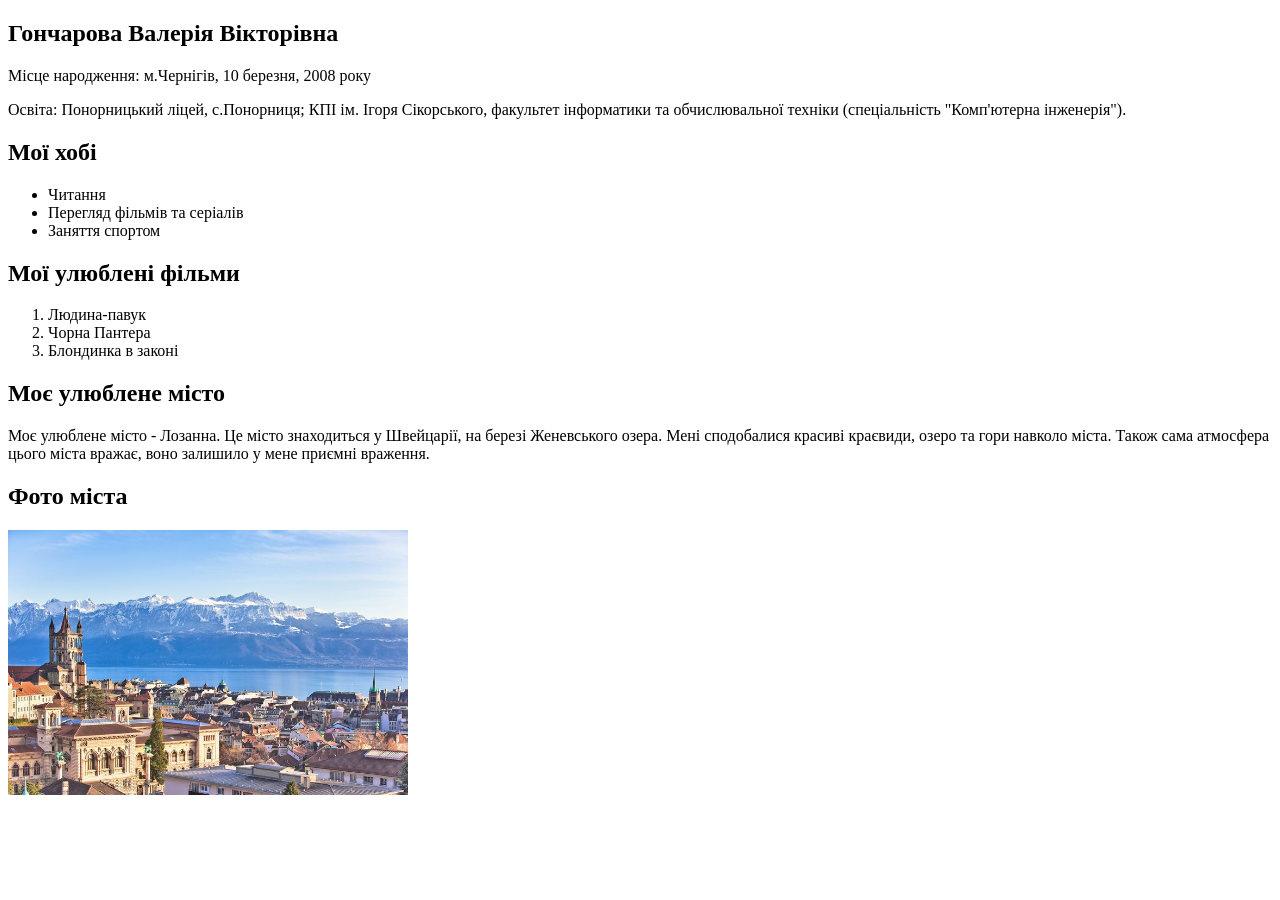
<file: lab1/index.html>
<!DOCTYPE html>
<html lang="uk">

<head>
    <meta charset="UTF-8">

    <meta name="keywords" content="Лабораторна робота, веб-сторінка">

    <meta name="description" content="Веб-сторінка створена в рамках лабораторної роботи 1">

    <title>Гончарова В.В. , ІО-43, ЛР1</title>
</head>

<body>
    
    <h2>Гончарова Валерія Вікторівна</h2>

    <p>
        Місце народження: м.Чернігів, 10 березня, 2008 року
    </p>

    <p>
        Освіта: Понорницький ліцей, с.Понорниця; КПІ ім. Ігоря Сікорського, факультет інформатики та обчислювальної техніки (спеціальність "Комп'ютерна інженерія").
    </p>

    <h2>Мої хобі</h2>

    <ul>
        <li>Читання</li>
        <li>Перегляд фільмів та серіалів</li>
        <li>Заняття спортом</li>
    </ul>

    <h2>Мої улюблені фільми</h2>

    <ol>
        <li>Людина-павук</li>
        <li>Чорна Пантера</li>
        <li>Блондинка в законі</li>
    </ol>

    <h2>Моє улюблене місто</h2>

    <p>
       Моє улюблене місто - Лозанна. 
       Це місто знаходиться у Швейцарії, на березі Женевського озера.
       Мені сподобалися красиві краєвиди, озеро та гори навколо міста. 
       Також сама атмосфера цього міста вражає, воно 
       залишило у мене приємні враження.

    </p>

    <h2>Фото міста</h2>
    
   <a href="https://www.lausanne-tourisme.ch/en/highlights-of-lausanne/">
        <img src="lausanne.jpg" alt="Фото міста" width="400">
    </a>

</body>
</html>
</file>
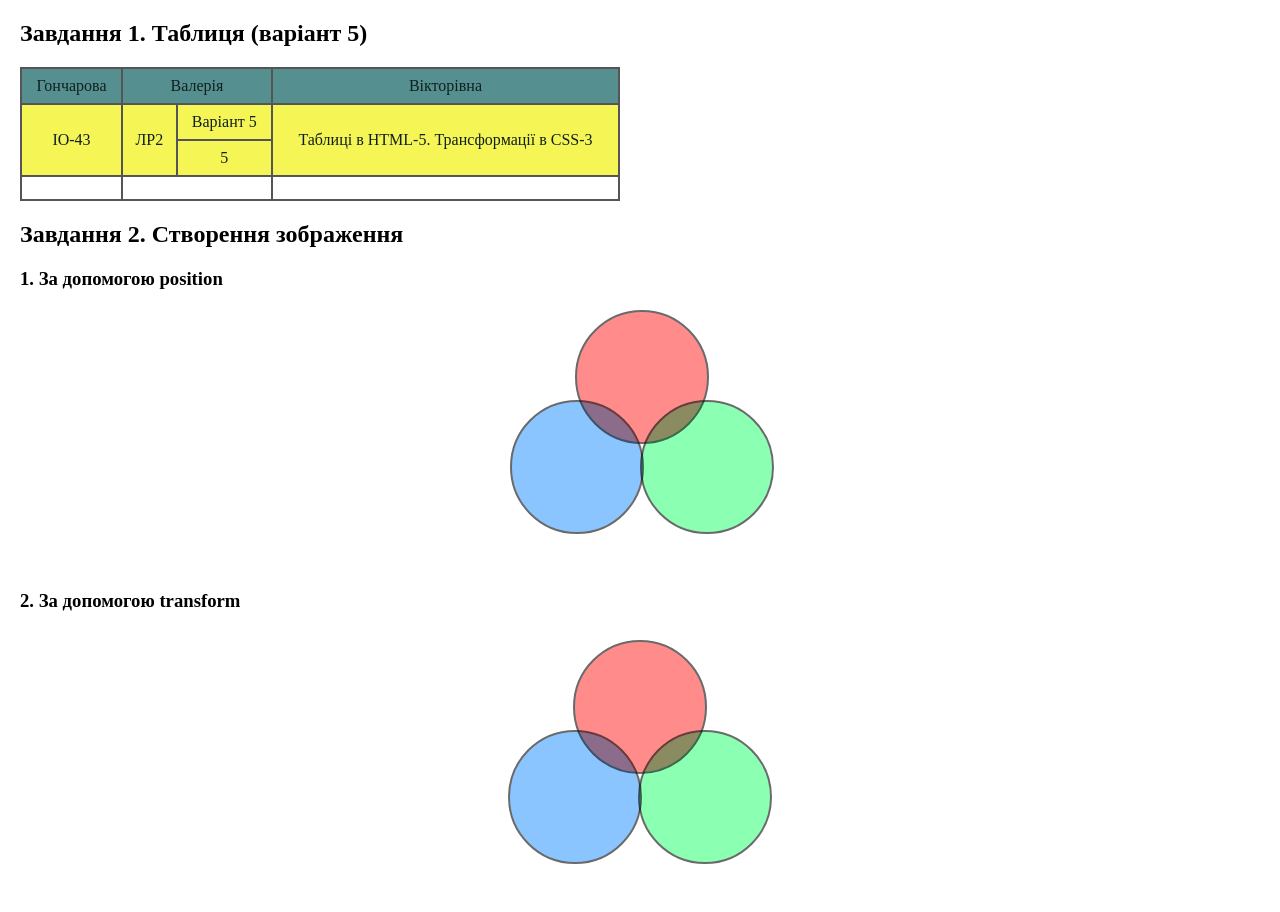
<file: lab2/index.html>
<!DOCTYPE html>
<html lang="uk">
<head>
  <meta charset="UTF-8">
  <meta name="viewport" content="width=device-width, initial-scale=1">
  <title>Гончарова В.В., ІО-43, ЛР2, варіант 5</title>
  <link rel="stylesheet" href="style.css">
  <style>
    /* Cтилі таблиці */
    .variant-table {
      border-collapse: collapse;
      width: 600px;
      color: #102020; 
    }
    .variant-table td {
      border: 2px solid #555;
      padding: 8px 10px;
      text-align: center;
    }
    .variant-table tfoot td { height: 12px; padding: 2px; }

    .row-1 td { background-color: #558f8f; }
    .row-2 td { background-color: #f5f555; }

    /* при наведенні кольори міняються на протилежні */
    .row-1:hover td { background-color: #f5f555; }
    .row-2:hover td { background-color: #558f8f; }
  </style>
</head>
<body>

  <h2>Завдання 1. Таблиця (варіант 5)</h2>

  <table class="variant-table">

    <tbody class="row-1">
      <tr>
        <td>Гончарова</td>
        <td colspan="2">Валерія</td>
        <td>Вікторівна</td>
      </tr>
    </tbody>

    <tbody class="row-2">
      <tr>
        <td rowspan="2">ІО-43</td>
        <td rowspan="2">ЛР2</td>
        <td>Варіант 5</td>
        <td rowspan="2">Таблиці в HTML-5. Трансформації в CSS-3</td>
      </tr>
      <tr>
        <td>5</td>
      </tr>
    </tbody>

    <!-- останній рядок за макетом -->
    <tfoot>
      <tr>
        <td>&nbsp;</td>
        <td colspan="2">&nbsp;</td>
        <td>&nbsp;</td>
      </tr>
    </tfoot>
  </table>

<h2>Завдання 2. Створення зображення</h2>
    
    <div class="exercise-section">
        <h3>1. За допомогою position</h3>
        <div class="venn-wrapper pos-version">
            <div class="circle circle-red"></div>
            <div class="circle circle-blue"></div>
            <div class="circle circle-green"></div>
        </div>
    </div>

    <div class="exercise-section">
        <h3>2. За допомогою transform</h3>
        <div class="venn-wrapper transform-version">
            <div class="circle circle-red"></div>
            <div class="circle circle-blue"></div>
            <div class="circle circle-green"></div>
        </div>
    </div>

</body>
</html>
</file>
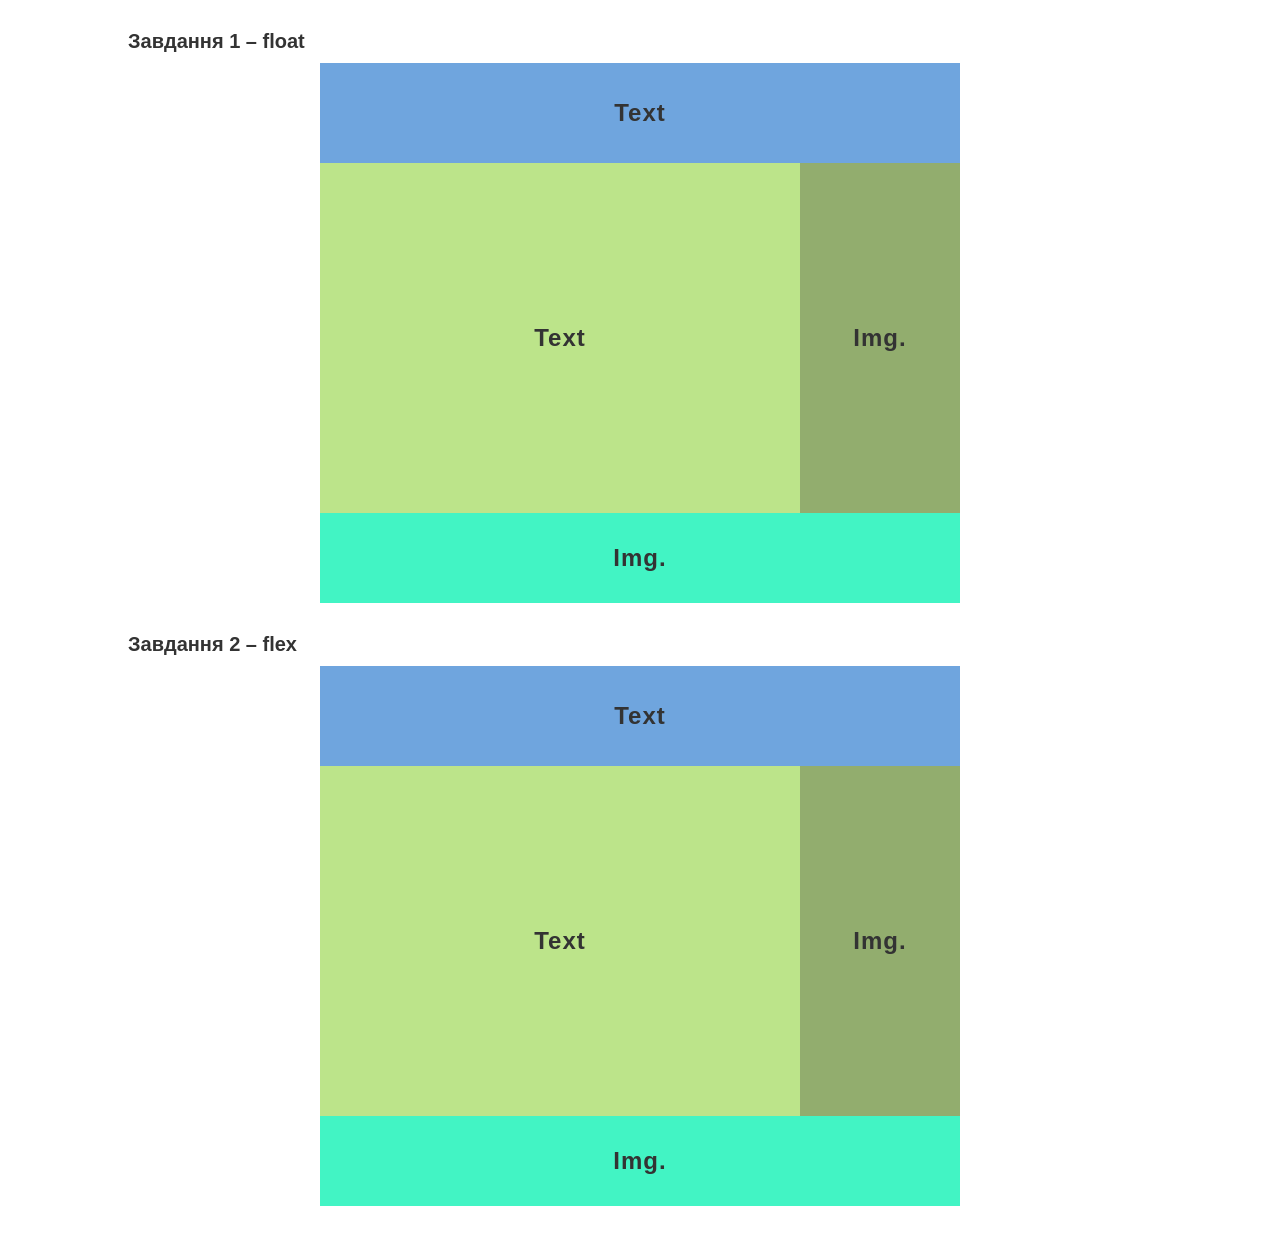
<file: lab3/index.html>
<!DOCTYPE html>
<html lang="uk">
<head>
<meta charset="UTF-8">
<meta name="viewport" content="width=device-width, initial-scale=1">
<title>Гончарова В.В., ІО-43, ЛР3, варіант 5</title>
<link rel="stylesheet" href="style.css">
</head>
<body>

  <h2>Завдання 1 – float</h2>
  <div class="float-wrapper">
    <div class="block float-header">Text</div>
    <div class="block float-content">Text</div>
    <div class="block float-side">Img.</div>
    <div class="block float-footer">Img.</div>
  </div>

  <h2>Завдання 2 – flex</h2>
  <div class="flex-wrapper">
    <div class="block flex-header">Text</div>
    <div class="flex-middle">
      <div class="block flex-content">Text</div>
      <div class="block flex-side">Img.</div>
    </div>
    <div class="block flex-footer">Img.</div>
  </div>

</body>
</html>
</file>
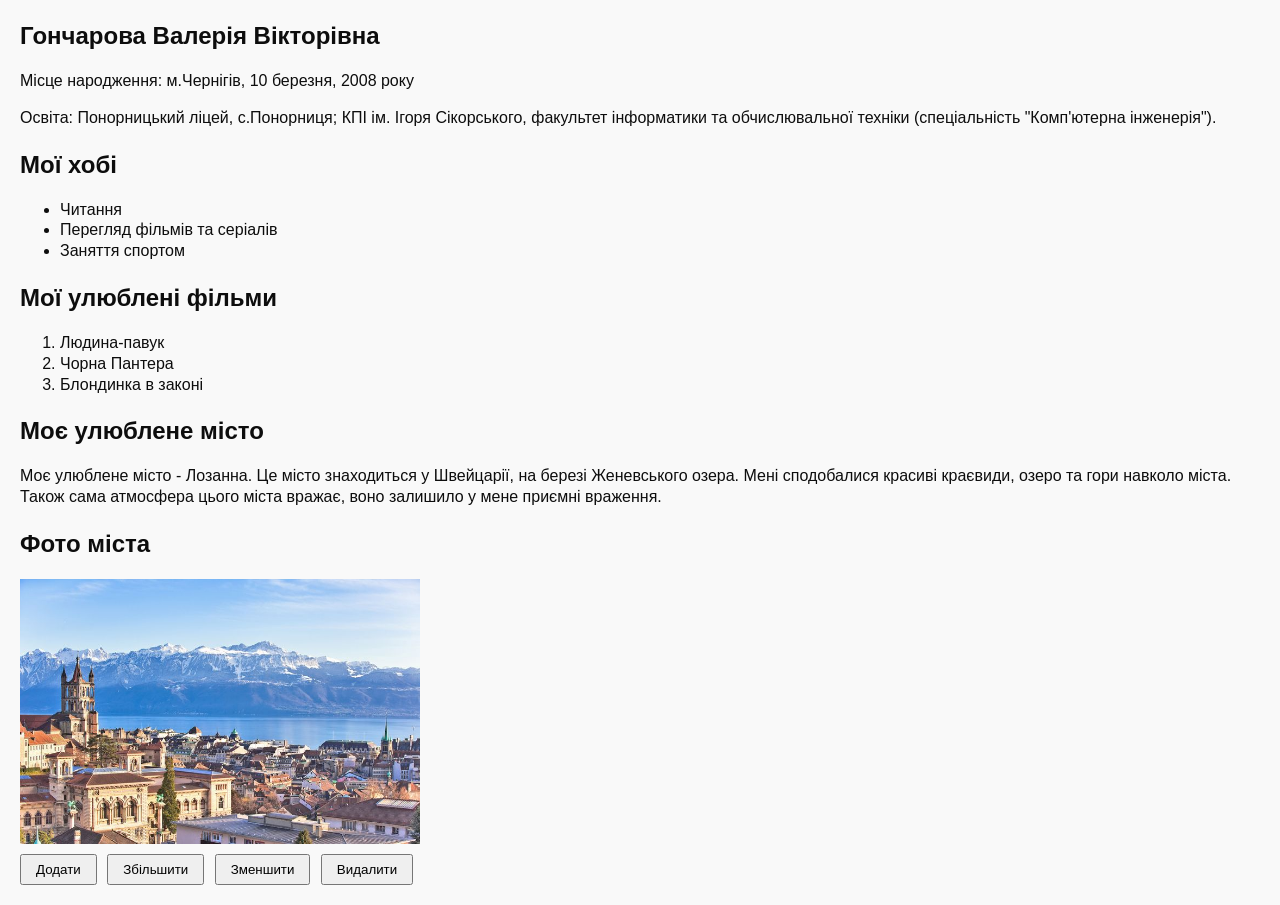
<file: lab4/index.html>
<!DOCTYPE html>
<html lang="uk">

<head>
    <meta charset="UTF-8">

    <meta name="keywords" content="Лабораторна робота, веб-сторінка">

    <meta name="description" content="Веб-сторінка створена в рамках лабораторної роботи 4">

    <title>Гончарова В.В. , ІО-43, ЛР4</title>

    <link rel="stylesheet" href="style.css">
</head>

<body>

    <h2>Гончарова Валерія Вікторівна</h2>

    <p>
        Місце народження: м.Чернігів, 10 березня, 2008 року
    </p>

    <p>
        Освіта: Понорницький ліцей, с.Понорниця; КПІ ім. Ігоря Сікорського, факультет інформатики та обчислювальної техніки (спеціальність "Комп'ютерна інженерія").
    </p>

    <h2>Мої хобі</h2>

    <ul>
        <li>Читання</li>
        <li>Перегляд фільмів та серіалів</li>
        <li>Заняття спортом</li>
    </ul>

    <h2>Мої улюблені фільми</h2>

    <ol>
        <li>Людина-павук</li>
        <li>Чорна Пантера</li>
        <li>Блондинка в законі</li>
    </ol>

    <h2>Моє улюблене місто</h2>

    <p>
        Моє улюблене місто - Лозанна.
        Це місто знаходиться у Швейцарії, на березі Женевського озера.
        Мені сподобалися красиві краєвиди, озеро та гори навколо міста.
        Також сама атмосфера цього міста вражає, воно
        залишило у мене приємні враження.
    </p>

    <h2>Фото міста</h2>

    <div id="gallery">
        <a href="https://www.lausanne-tourisme.ch/en/highlights-of-lausanne/">
            <img src="lausanne.jpg" alt="Фото міста" width="400">
        </a>
    </div>

    <div id="buttons">
        <button id="btn-add">Додати</button>
        <button id="btn-increase">Збільшити</button>
        <button id="btn-decrease">Зменшити</button>
        <button id="btn-delete">Видалити</button>
    </div>

    <script src="script.js"></script>
</body>
</html>
</file>
<file: lab2/style.css>
body {
  font-family: 'Times New Roman', Times, serif;
  margin: 20px;
}
/* Властивості CSS для Завдання 2 */

.exercise-section {
    margin-bottom: 40px;
}

/* Загальний контейнер для кола */
.venn-wrapper {
    position: relative;
    width: 260px;
    height: 240px;
    margin: 20px auto;
}

/* Базові стилі для трьох кіл */
.circle {
    width: 130px;
    height: 130px;
    border-radius: 50%;
    border: 2px solid #1a1a1a;
    opacity: 0.65; /* Напівпрозорість для ефекту перекриття кольорів */
    mix-blend-mode: multiply; /* Накладання кольорів у зонах перетину */
}

.circle-red {
    background-color: #ff4d4d;
}

.circle-blue {
    background-color: #4da6ff;
}

.circle-green {
    background-color: #4dff88;
}

/* 1. Реалізація за допомогою absolute positioning */
.pos-version .circle {
    position: absolute;
}

.pos-version .circle-red {
    top: 0;
    left: 65px;
}

.pos-version .circle-blue {
    top: 90px;
    left: 0;
}

.pos-version .circle-green {
    top: 90px;
    left: 130px;
}

/* 2. Реалізація за допомогою transform (translate) */
.transform-version {
    display: flex;
    justify-content: center;
    align-items: center;
}

.transform-version .circle {
    position: absolute;
}

.transform-version .circle-red {
    transform: translateY(-45px);
}

.transform-version .circle-blue {
    transform: translate(-65px, 45px);
}

.transform-version .circle-green {
    transform: translate(65px, 45px);
}
</file>
<file: lab3/style.css>
* { 
  margin: 0; 
  padding: 0; 
  box-sizing: border-box; 
}

body { 
  background: #fff; 
  font-family: Arial, Helvetica, sans-serif; 
  padding-bottom: 40px;
}
h2 { width: 80%; 
  margin: 30px auto 10px; 
  font-size: 20px; 
  color: #333; 
}

/* спільні стилі блоків */
.block { 
  font-weight: bold; 
  font-size: 24px; 
  color: #333; 
  letter-spacing: 1px; 
  text-align: center; 
}

/* Завдання 1: float*/
.float-wrapper { 
  width: 50%; 
  margin: 0 auto; 
}
.float-wrapper::after { 
  content: ""; 
  display: block; 
  clear: both; 
}  

.float-header  { 
  float: left; 
  width: 100%; 
  height: 100px; 
  background: #6fa5de; 
  line-height: 100px; 
}
.float-content { 
  float: left; 
  width: 75%;  
  height: 350px; 
  background: #bce48a; 
  line-height: 350px; 
}
.float-side    { 
  float: left; 
  width: 25%;  
  height: 350px; 
  background: #92ad6e; 
  line-height: 350px; 
}
.float-footer  { 
  float: left; 
  width: 100%; 
  height: 90px; 
  background: #42f4c4; 
  line-height: 90px; 
}

/*Завдання 2: flex*/
.flex-wrapper { 
  width: 50%; 
  margin: 0 auto; 
  display: flex; 
  flex-direction: column; }
.flex-middle  { 
  display: flex; 
}
.flex-header, .flex-content, .flex-side, .flex-footer {
  display: flex; 
  align-items: center; 
  justify-content: center;
}
.flex-header  { 
  height: 100px; 
  background: #6fa5de; 
}
.flex-content { 
  flex: 3; 
  height: 350px; 
  background: #bce48a; 
}  
.flex-side { 
  flex: 1; 
  height: 350px; 
  background: #92ad6e; 
}  
.flex-footer  { 
  height: 90px;  
  background: #42f4c4; 
}
</file>
<file: lab4/style.css>
body {
    font-family: Arial, sans-serif;
    margin: 20px;
    background-color: #f9f9f9;
    color: #0d0d0d;
    line-height: 1.3;
}

/* Елементи, які змінюють колір при кліку (Завдання 1) */
.color-alt-1 {
    background-color: #eb097a;
    color: #1a237e;
}

.color-alt-2 {
    background-color: #1b5e20;
    color: #ffffff;
    transition: background-color 0.4s, color 0.4s;
}

#gallery img {
    display: block;
    margin-bottom: 10px;
}

#buttons button {
    padding: 6px 14px;
    margin-right: 6px;
    cursor: pointer;
}

#target-first,
.target-second {
    transition: background-color 0.4s, color 0.4s;
}
</file>
